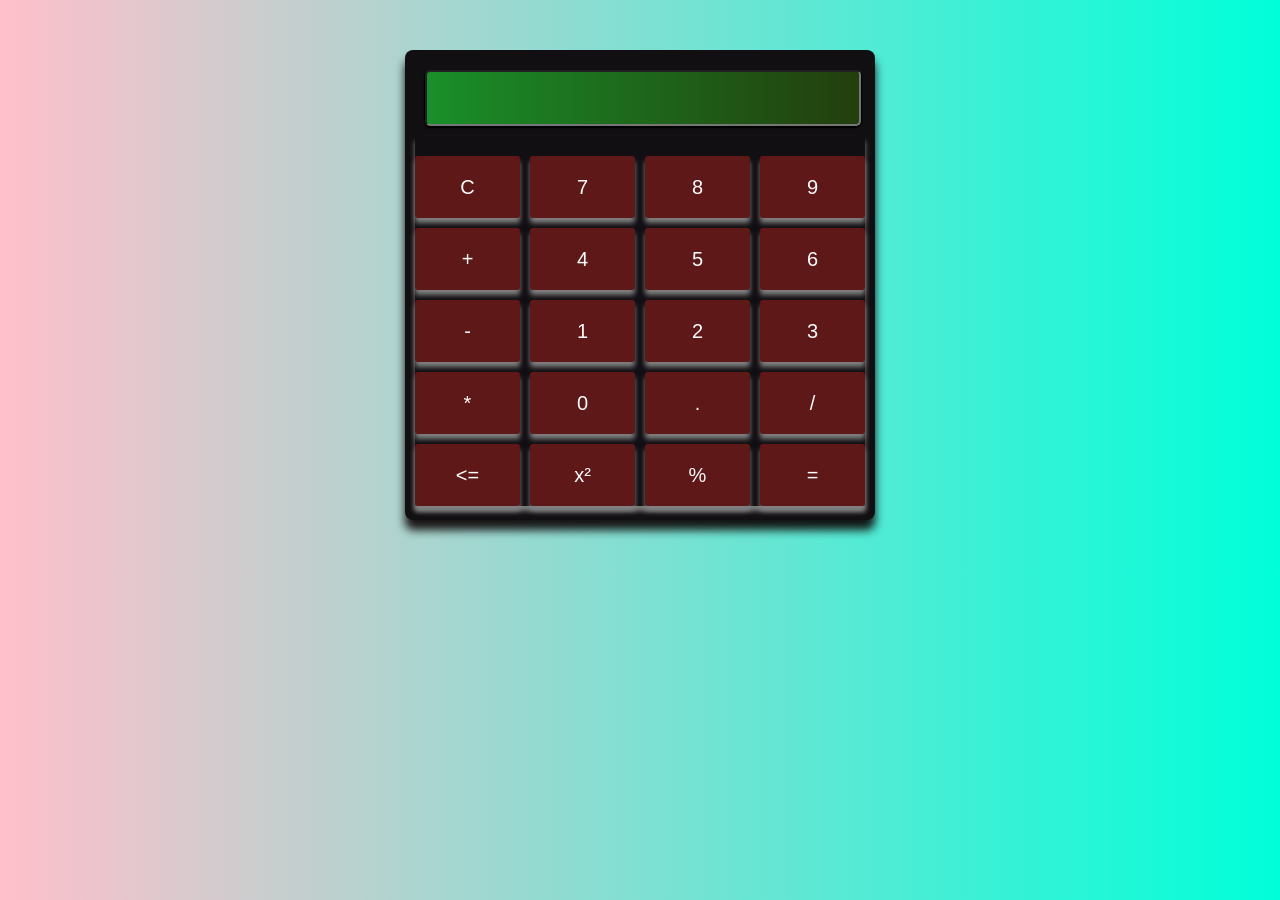
<file: Calculator/index.html>
<!DOCTYPE html>
<html lang="en">
<head>
    <meta charset="UTF-8">
    <meta name="viewport" content="width=device-width, initial-scale=1.0">
    <title>Calculator</title>
    <link rel="stylesheet" href="styles.css">
</head>
<body>
    <div class="calculator">
        <input type="text" id="display" readonly>
        <div class="buttons">
            <button onclick="clearDisplay()">C</button>
            <button onclick="appendToDisplay('7')">7</button>
            <button onclick="appendToDisplay('8')">8</button>
            <button onclick="appendToDisplay('9')">9</button>
            <button onclick="appendToDisplay('+')">+</button>
            <button onclick="appendToDisplay('4')">4</button>
            <button onclick="appendToDisplay('5')">5</button>
            <button onclick="appendToDisplay('6')">6</button>
            <button onclick="appendToDisplay('-')">-</button>
            <button onclick="appendToDisplay('1')">1</button>
            <button onclick="appendToDisplay('2')">2</button>
            <button onclick="appendToDisplay('3')">3</button>
            <button onclick="appendToDisplay('*')">*</button>
            <button onclick="appendToDisplay('0')">0</button>
            <button onclick="appendToDisplay('.')">.</button>
            
            <button onclick="appendToDisplay('/')">/</button>
            <button onclick="backspace()"><=</button>

            <button onclick="calculateSquare()">x²</button>

            
            <button onclick="calculatePercentage()">%</button>
            <button onclick="calculateResult()">=</button>

            
        </div>
    </div>
    <script src="script.js"></script>
</body>
</html>
</file>
<file: Calculator/styles.css>
body {
  
  font-family: Arial, sans-serif;
  text-align: center;
   background:linear-gradient(to right,pink,rgb(0, 255, 217));  
  border-radius: 2px;
}

.calculator {
  width: 450px;
  height: 450px;
  margin: 50px auto;
  background-color: rgb(18, 15, 18);
  border-radius: 8px;
  box-shadow: 0px 10px 10px rgba(13, 6, 6, 0.934);
  padding: 10px;
}

#display {
  width: 95%;
  height: 50px;
  margin: 10px;
  font-size: 24px;
  border-radius: 5px;
  box-shadow: 0px 1px 1px 1px;
  background: linear-gradient(to right, rgb(25, 143, 41), rgb(35, 62, 13));
}

.buttons {
  padding-top: 20px;
  height: 350px;
  display: grid;
  grid-template-columns: repeat(4, 1fr);
  gap: 10px;
  box-shadow: 0px 5px 5px 0px grey;
}

button {
  padding: 10px;
  font-size: 20px;
  background-color:rgb(95, 24, 24);
  color: #fff;
  border: none;
  border-radius: 3px;
  cursor: pointer;
  box-shadow: 0px 5px 5px 0px grey;
}

button:hover {
  background-color:rgb(3, 140, 94);
}
</file>
